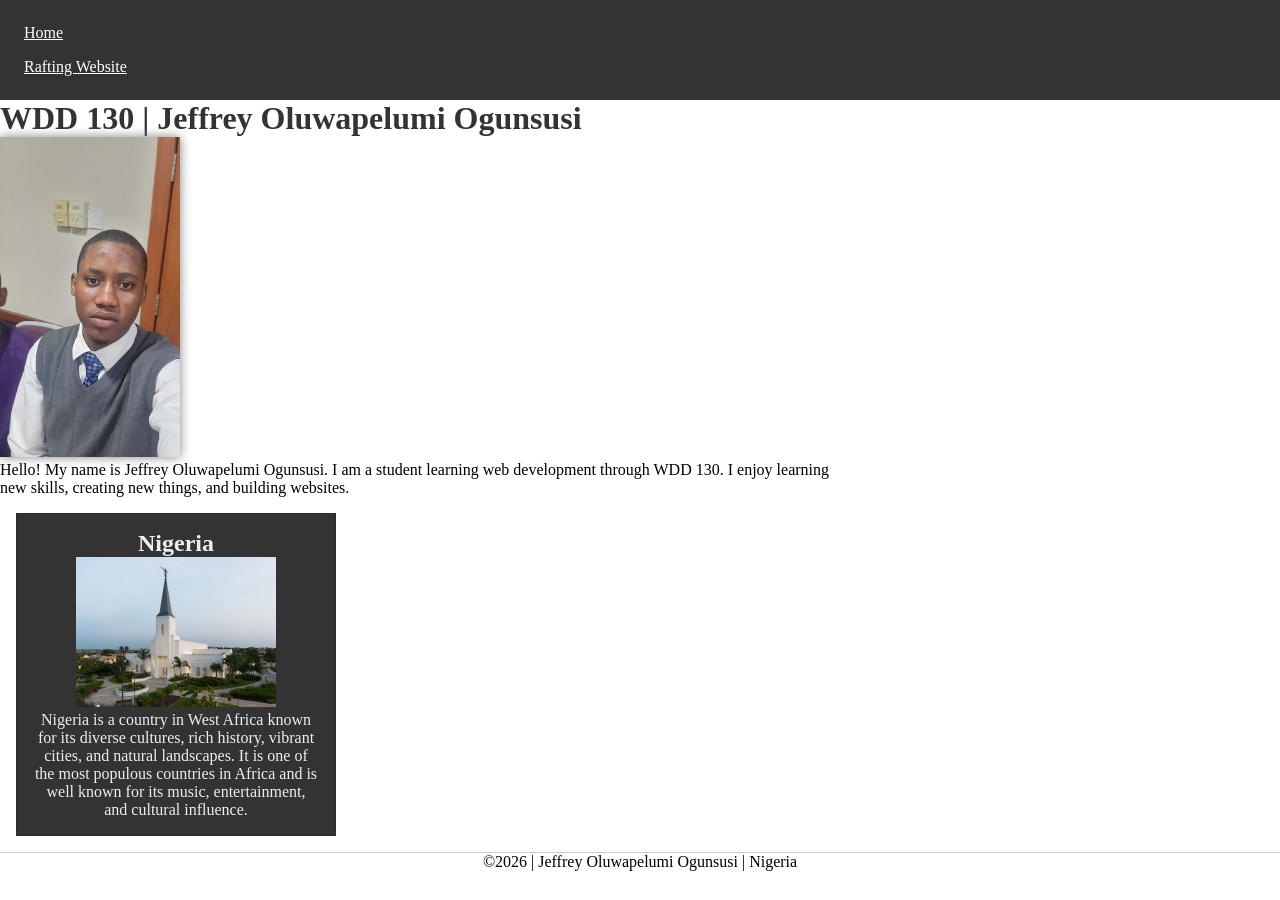
<file: index.html>
<!DOCTYPE html>
<html lang="en-US">

<head>
    <meta charset="UTF-8">
    <meta name="viewport" content="width=device-width, initial-scale=1.0">
    <title>WDD 130 | Jeffrey Oluwapelumi Ogunsusi</title>
    <meta name="description" content="Jeffrey Oluwapelumi Ogunsusi's WDD 130 course home page showcasing web development coursework and projects.">
    <meta name="author" content="Jeffrey Oluwapelumi Ogunsusi">
    <link rel="stylesheet" href="styles/styles.css">
</head>

<body>
    <header>
        <nav>
            <a href="#">Home</a>
            <a href="wwr">Rafting Website</a>
        </nav>
    </header>

    <main>
        <h1>WDD 130 | Jeffrey Oluwapelumi Ogunsusi</h1>

        <img src="images/profile.jpg" alt="Jeffrey Oluwapelumi Ogunsusi">

        <p>Hello! My name is Jeffrey Oluwapelumi Ogunsusi. I am a student learning web development through WDD 130. I enjoy learning new skills, creating new things, and building websites.</p>
    </main>

    <aside>
        <h2>Nigeria</h2>

        <img src="images/nigeria.jpg" alt="Beautiful landscape in Nigeria">

        <p>Nigeria is a country in West Africa known for its diverse cultures, rich history, vibrant cities, and natural landscapes. It is one of the most populous countries in Africa and is well known for its music, entertainment, and cultural influence.</p>
    </aside>

    <footer>
        <p>©2026 | Jeffrey Oluwapelumi Ogunsusi | Nigeria</p>
    </footer>
</body>

</html>
</file>
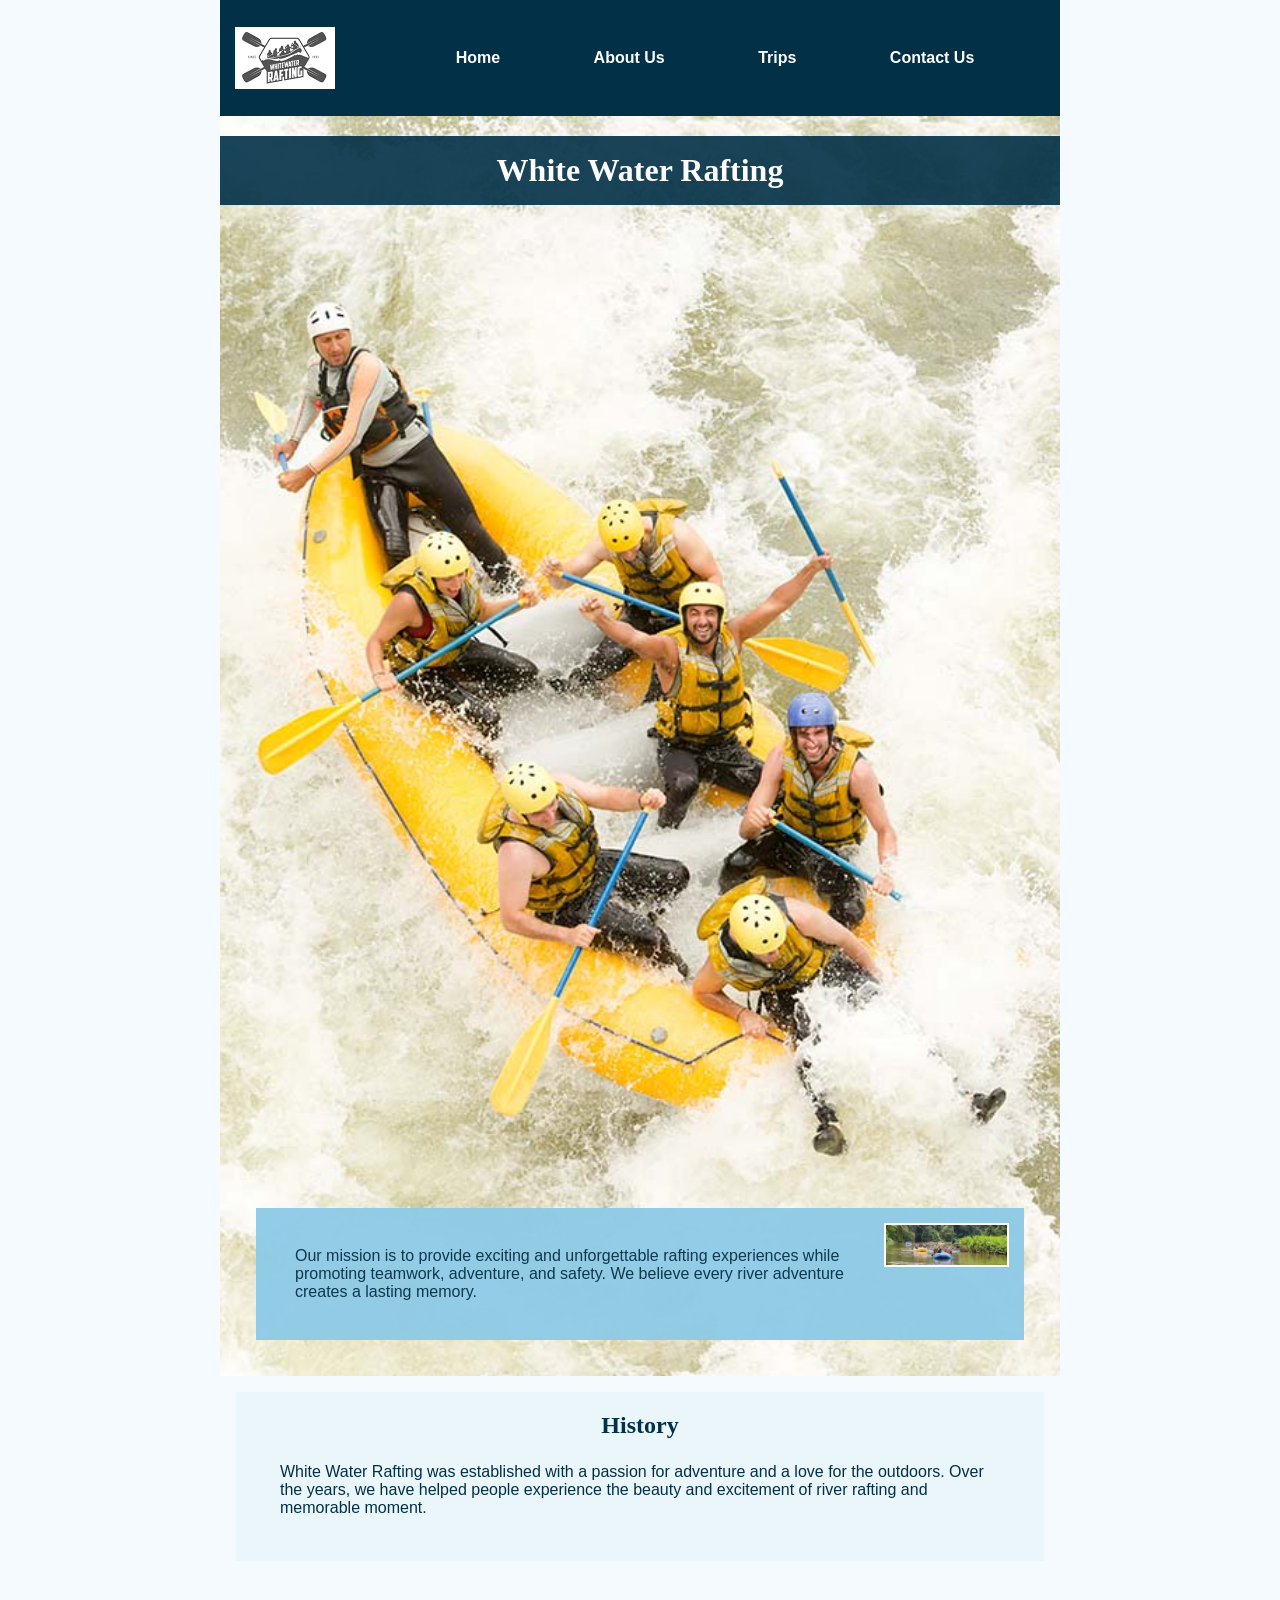
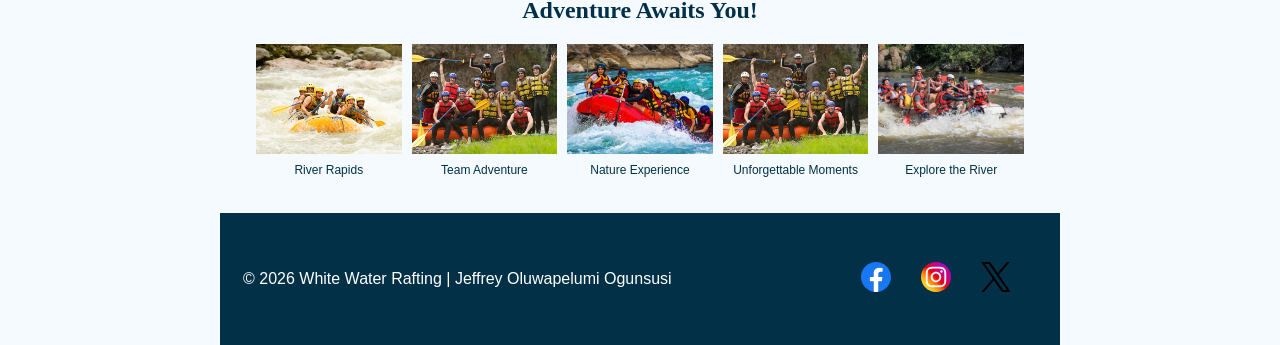
<file: about.html>
<!DOCTYPE html>
<html lang="en">

<head>
    <meta charset="UTF-8">
    <meta name="viewport" content="width=device-width, initial-scale=1.0">
    <meta name="description" content="Learn about our rafting company, our history, and our passion for river adventures.">
    <meta name="author" content="Jeffrey Oluwapelumi Ogunsusi">

    <title>About Us | White Water Rafting</title>

    <link rel="stylesheet" href="styles/rafting.css">
</head>

<body>

    <header>
        <img src="images/rafting-hero.jpg" alt="White water rafting company logo">

        <nav>
            <a href="index.html">Home</a>
            <a href="about.html">About Us</a>
            <a href="trips.html">Trips</a>
            <a href="contact.html">Contact Us</a>
        </nav>
    </header>

    <main>

        <div class="hero">
            <img src="images/rafting56_600.jpg" alt="People enjoying white water rafting">

            <h1>White Water Rafting</h1>

            <article>
                <img src="images/rafting14_1024.jpg" alt="Happy rafting customer">
                <p>
                    Our mission is to provide exciting and unforgettable
                    rafting experiences while promoting teamwork,
                    adventure, and safety. We believe every river
                    adventure creates a lasting memory.
                </p>
            </article>
        </div>

        <section class="history">
            <h2>History</h2>
            <p>
                White Water Rafting was established with a passion
                for adventure and a love for the outdoors. Over the
                years, we have helped people experience the beauty
                and excitement of river rafting and memorable moment.
            </p>
        </section>

        <section class="adventure">
            <h2>Adventure Awaits You!</h2>

            <div class="adventure-images">
                <figure>
                    <img src="images/rafting4_600.jpg" alt="Rafting through river rapids">
                    <figcaption>River Rapids</figcaption>
                </figure>

                <figure>
                    <img src="images/happy-client.jpg" alt="Friends enjoying rafting">
                    <figcaption>Team Adventure</figcaption>
                </figure>

                <figure>
                    <img src="images/rafting18_600.jpg" alt="Rafting in beautiful nature">
                    <figcaption>Nature Experience</figcaption>
                </figure>

                <figure>
                    <img src="images/happy-client.jpg" alt="People enjoying outdoor adventure">
                    <figcaption>Unforgettable Moments</figcaption>
                </figure>

                <figure>
                    <img src="images/rafting10_1024.jpg" alt="Rafting adventure on a river">
                    <figcaption>Explore the River</figcaption>
                </figure>
            </div>
        </section>

    </main>

    <footer>
        <p>&copy; 2026 White Water Rafting | Jeffrey Oluwapelumi Ogunsusi</p>

        <nav class="socialmedia">
            <a href="https://facebook.com">
                <img src="images/facebook.svg" alt="Facebook">
            </a>

            <a href="https://instagram.com">
                <img src="images/instagram.svg" alt="Instagram">
            </a>

            <a href="https://twitter.com">
                <img src="images/twitter.svg" alt="Twitter">
            </a>
        </nav>
    </footer>

</body>

</html>
</file>
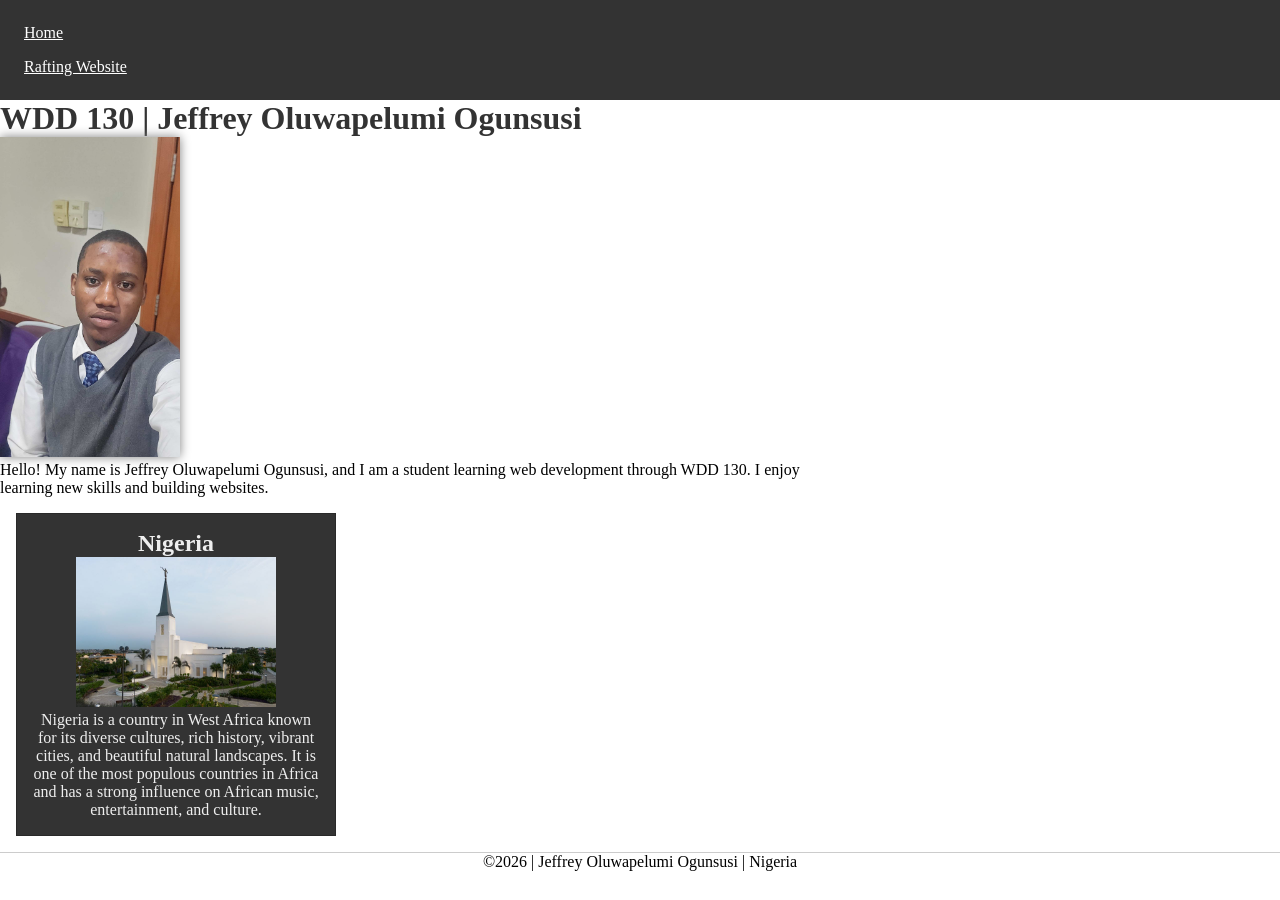
<file: home page enhancement.html>
<!DOCTYPE html>
<html lang="en-US">

<head>
    <meta charset="UTF-8">
    <meta name="viewport" content="width=device-width, initial-scale=1.0">
    <title>WDD 130 | Jeffrey Oluwapelumi Ogunsusi</title>
    <meta name="description" content="Jeffrey Oluwapelumi Ogunsusi's WDD 130 course home page about web development and coursework.">
    <meta name="author" content="Jeffrey Oluwapelumi Ogunsusi">
    <link rel="stylesheet" href="styles/styles.css">
</head>

<body>
    <header>
        <nav>
            <a href="#">Home</a>
            <a href="wwr">Rafting Website</a>
        </nav>
    </header>

    <main>
        <h1>WDD 130 | Jeffrey Oluwapelumi Ogunsusi</h1>

        <img src="images/profile.jpg" alt="Jeffrey Oluwapelumi Ogunsusi">

        <p>Hello! My name is Jeffrey Oluwapelumi Ogunsusi, and I am a student learning web development through WDD 130. I enjoy learning new skills and building websites.</p>
    </main>

    <aside>
        <h2>Nigeria</h2>

        <img src="images/nigeria.jpg" alt="Beautiful landscape in Nigeria">

        <p>Nigeria is a country in West Africa known for its diverse cultures, rich history, vibrant cities, and beautiful natural landscapes. It is one of the most populous countries in Africa and has a strong influence on African music, entertainment, and culture.</p>
    </aside>


    <footer>
        <p>©2026 | Jeffrey Oluwapelumi Ogunsusi | Nigeria</p>
    </footer>
</body>

</html>
</file>
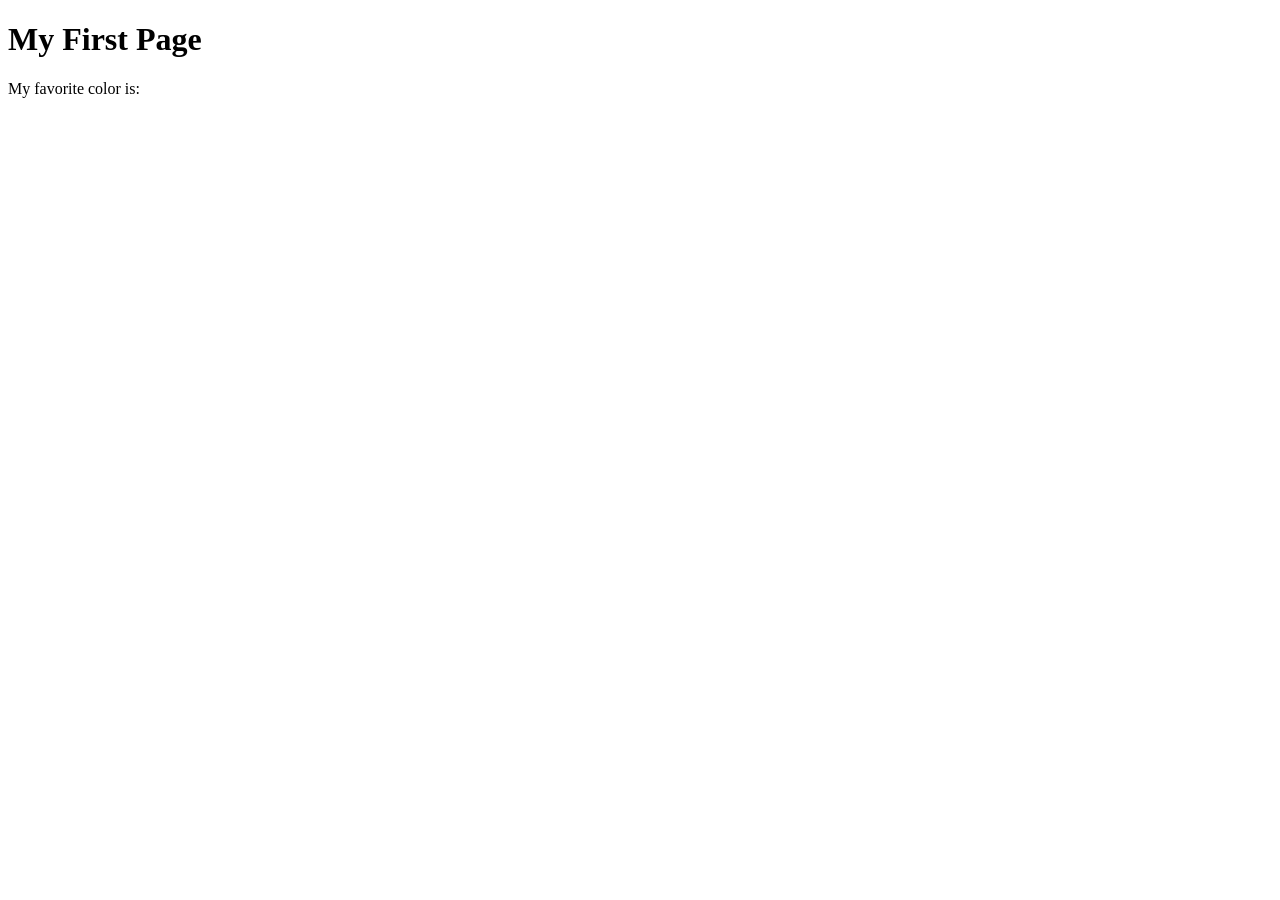
<file: week01/first-page.html>
<!DOCTYPE html>
<html lang="en">

<head>
    <meta charset="UTF-8">
    <meta name="viewport" content="width=device-width, initial-scale=1.0">
    <title>My First Page</title>
</head>

<body>
    <h1>My First Page</h1>
    <p>My favorite color is: </p>
</body>

</html>
</file>
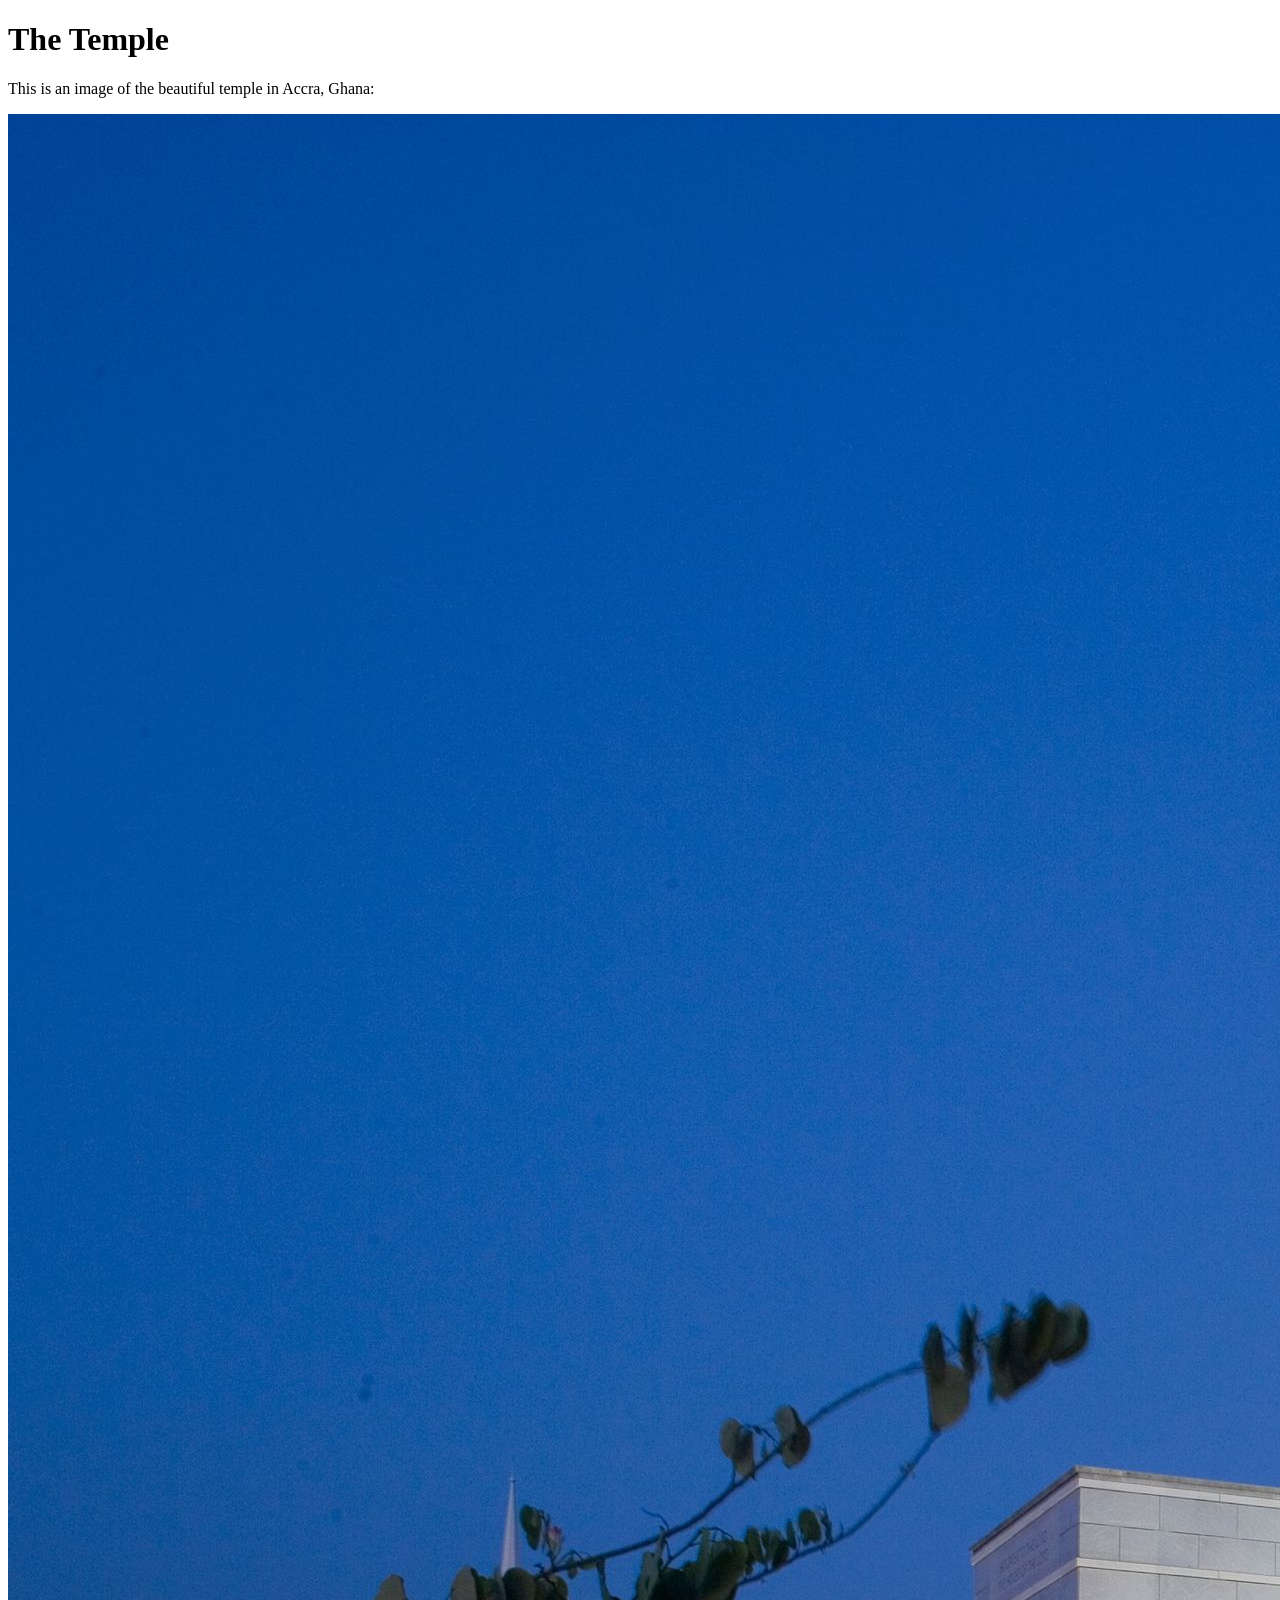
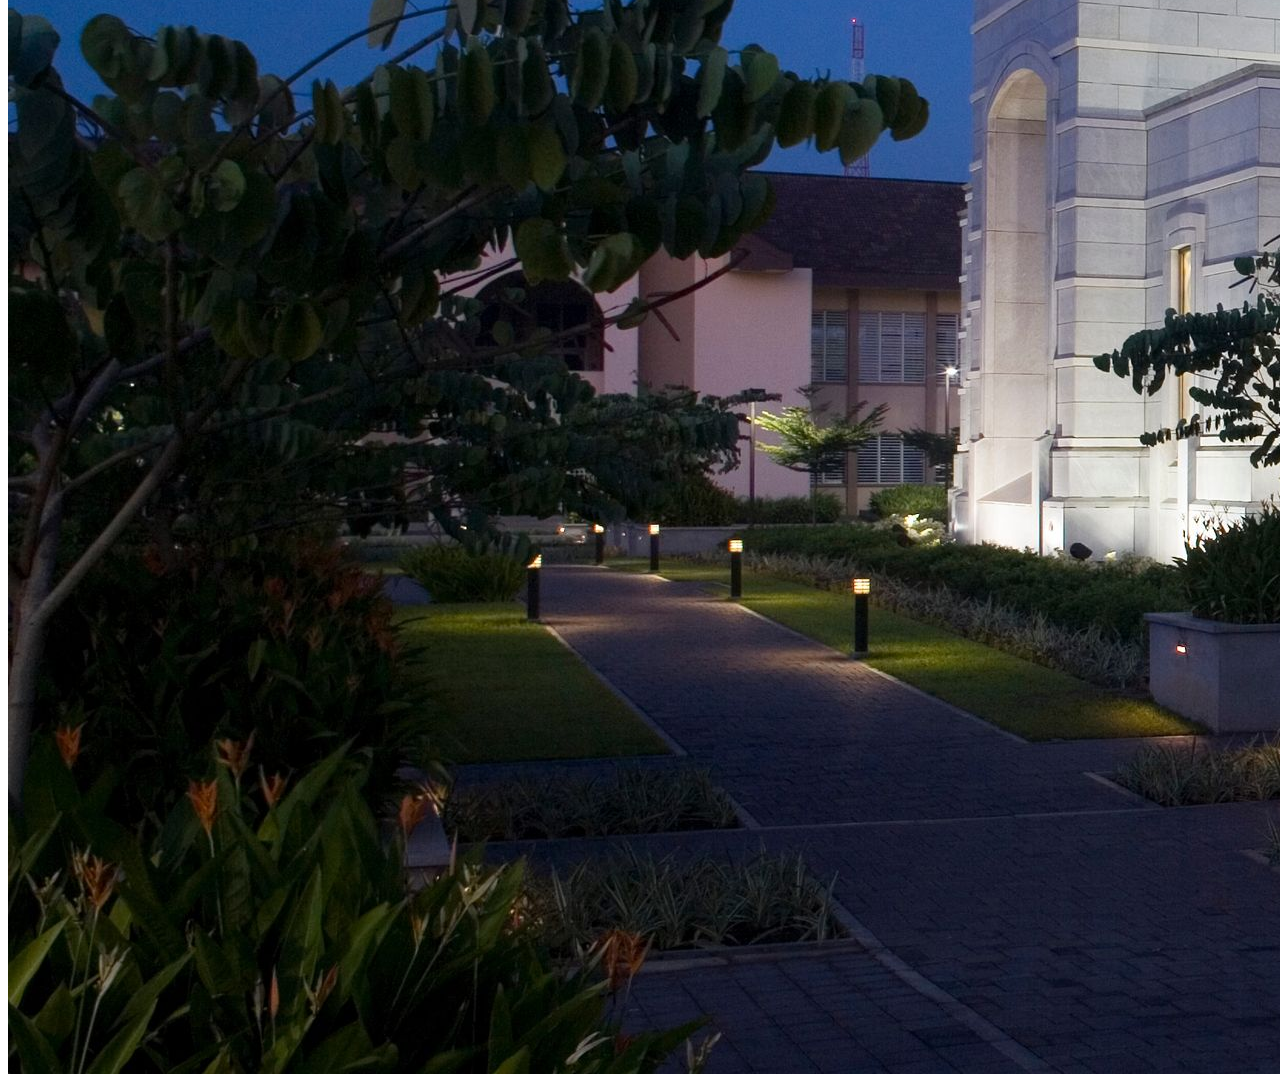
<file: week01/images.html>
<!DOCTYPE html>
<html lang="en">

<head>
    <meta charset="UTF-8">
    <meta name="viewport" content="width=device-width, initial-scale=1.0">
    <title>Temple Image</title>
</head>

<body>
    <h1>The Temple</h1>
    <p>This is an image of the beautiful temple in Accra, Ghana:</p>
    <img src="images/temple-large.jpeg" alt="The Accra Ghana Temple">

</body>

</html>
</file>
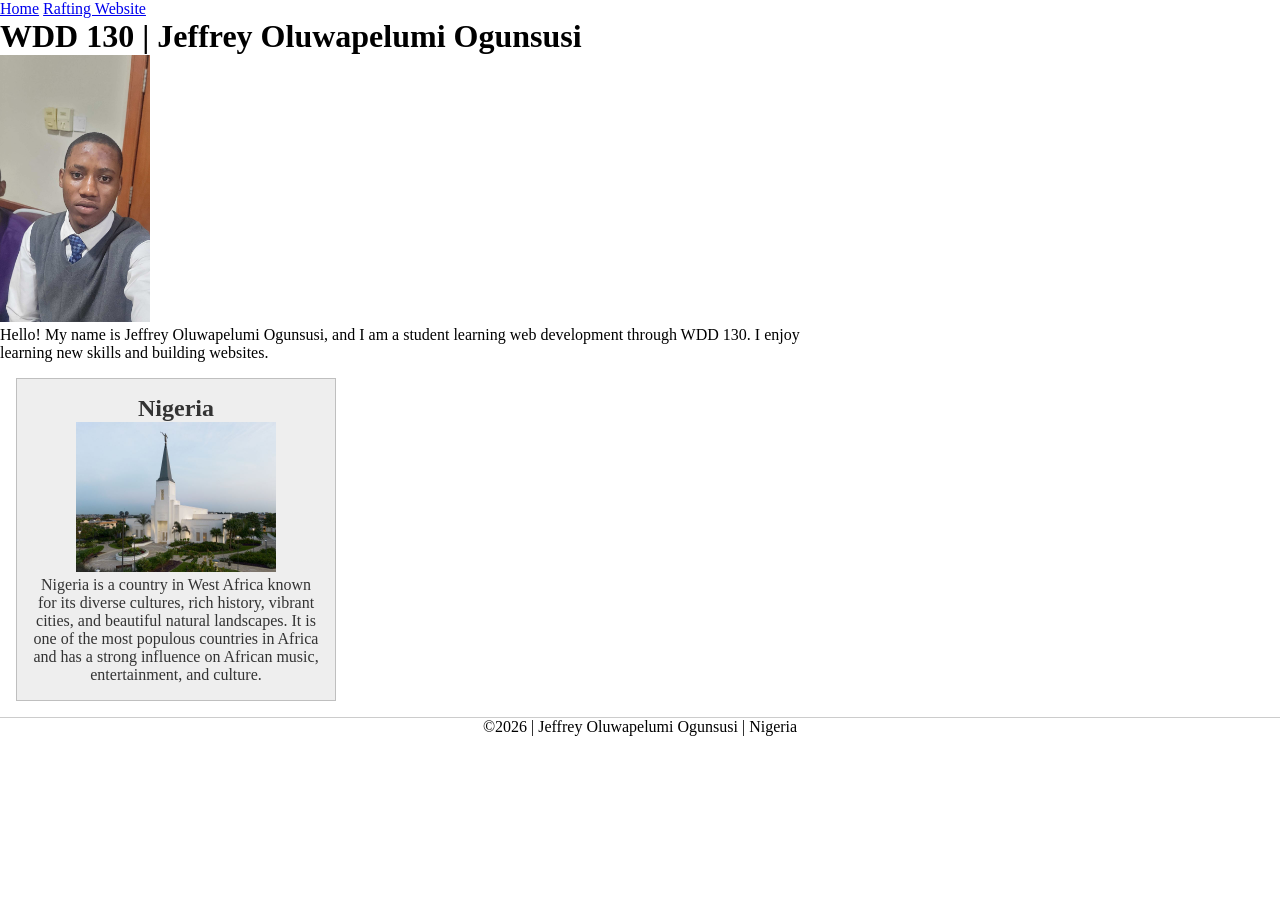
<file: week02/basic-layout.html>
<!DOCTYPE html>
<html lang="en-US">

<head>
    <meta charset="UTF-8">
    <meta name="viewport" content="width=device-width, initial-scale=1.0">
    <title>WDD 130 | Jeffrey Oluwapelumi Ogunsusi</title>
    <meta name="description" content="Jeffrey Oluwapelumi Ogunsusi's WDD 130 course home page. This page showcases coursework and web development projects.">
    <meta name="author" content="Jeffrey Oluwapelumi Ogunsusi">
    <link rel="stylesheet" href="styles/styles.css">
</head>

<body>
    <header>
        <nav>
            <a href="#">Home</a>
            <a href="wwr/">Rafting Website</a>
        </nav>
    </header>

    <main>
        <h1>WDD 130 | Jeffrey Oluwapelumi Ogunsusi</h1>

        <img src="images/profile.jpg" alt="Jeffrey Oluwapelumi Ogunsusi">

        <p>
            Hello! My name is Jeffrey Oluwapelumi Ogunsusi, and I am a student
            learning web development through WDD 130. I enjoy learning new
            skills and building websites.
        </p>
    </main>

    <aside>
        <h2>Nigeria</h2>
        <img src="images/nigeria.jpg" alt="Beautiful landscape in Nigeria">
        <p>
            Nigeria is a country in West Africa known for its diverse cultures,
            rich history, vibrant cities, and beautiful natural landscapes.
            It is one of the most populous countries in Africa and has a strong
            influence on African music, entertainment, and culture.
        </p>
    </aside>

    <footer>
        <p>©2026 | Jeffrey Oluwapelumi Ogunsusi | Nigeria</p>
    </footer>
</body>

</html>
</file>
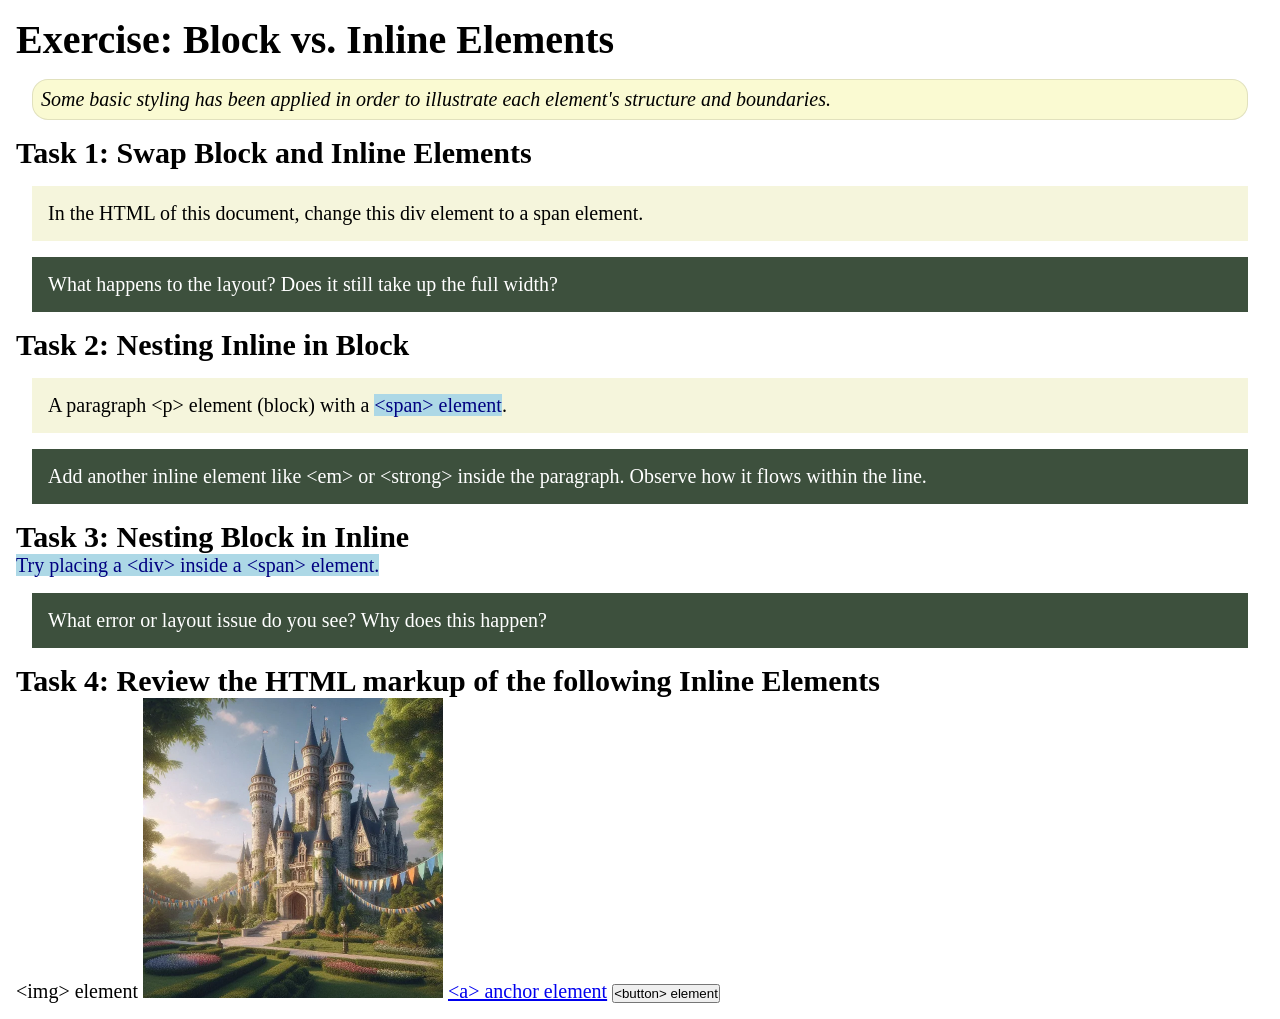
<file: week02/block-vs-inline.html>
<!DOCTYPE html>
<html lang="en">

<head>
    <meta charset="UTF-8">
    <meta name="viewport" content="width=device-width, initial-scale=1.0">
    <title>Exercise: Block vs. Inline Elements</title>
    <link rel="stylesheet" href="styles/block-vs-inline.css">
</head>

<body>
    <main>
        <h1>Exercise: Block vs. Inline Elements</h1>
        <p class="note">Some basic styling has been applied in order to illustrate each element's structure and boundaries.</p>

        <h2>Task 1: Swap Block and Inline Elements</h2>
        <div>In the HTML of this document, change this div element to a span element.</div>

        <p class="question">What happens to the layout? Does it still take up the full width?</p>

        <h2>Task 2: Nesting Inline in Block</h2>
        <p>A paragraph &lt;p&gt; element (block) with a <span>&lt;span&gt; element</span>.</p>
        <p class="question">Add another inline element like &lt;em&gt; or &lt;strong&gt; inside the paragraph. Observe how it flows within the line.</p>

        <h2>Task 3: Nesting Block in Inline</h2>
        <span>Try placing a &lt;div&gt; inside a &lt;span&gt; element.</span>
        <p class="question">What error or layout issue do you see? Why does this happen?</p>

        <h2>Task 4: Review the HTML markup of the following Inline Elements</h2>
        &lt;img&gt; element
        <img src="images/castle.webp" alt="placeholder image (images are inline)" width="300" height="300">
        <a href="https://churchofjesuschrist.org">&lt;a&gt; anchor element</a>
        <button type="button">&lt;button&gt; element</button>
    </main>
</body>

</html>
</file>
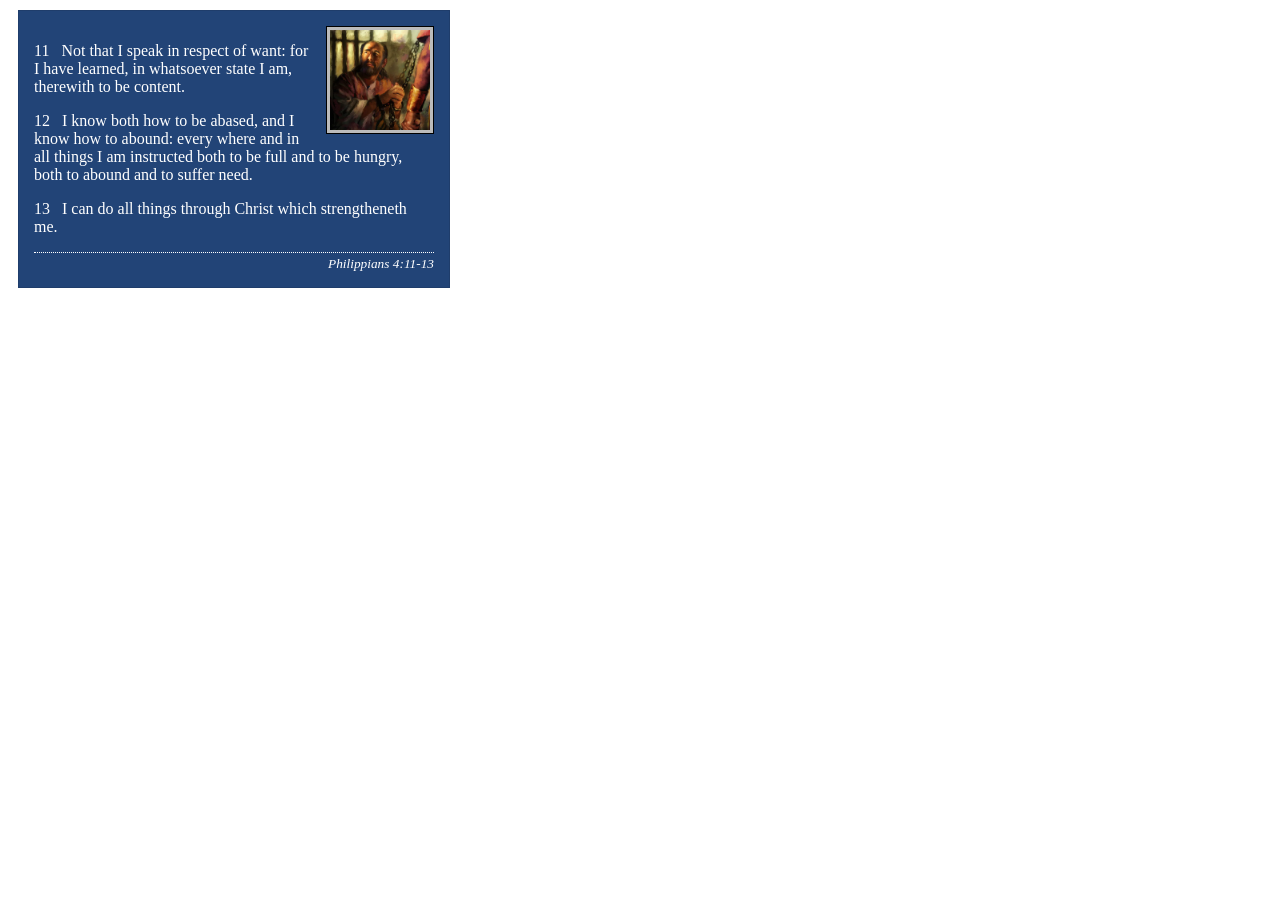
<file: week02/box-model-solution.html>
<!DOCTYPE html>
<html lang="en">

<head>
    <meta charset="UTF-8">
    <meta name="viewport" content="width=device-width, initial-scale=1.0">
    <title>Box Model Activity</title>
    <link rel="stylesheet" href="styles/box-model-solution.css">
</head>

<body>
    <main>
        <div class="callout">
            <img src="images/apostle-paul-imprisoned.webp" alt="Paul the Apostle - Imprisoned in Rome" width="200" height="200">
            <blockquote>
                <p>11 &nbsp; Not that I speak in respect of want: for I have learned, in whatsoever state I am, therewith to be content.</p>
                <p>12 &nbsp; I know both how to be abased, and I know how to abound: every where and in all things I am instructed both to be full and to be hungry, both to abound and to suffer need.</p>
                <p>13 &nbsp; I can do all things through Christ which strengtheneth me.</p>
            </blockquote>
            <cite>Philippians 4:11-13</cite>
        </div>
    </main>
</body>

</html>
</file>
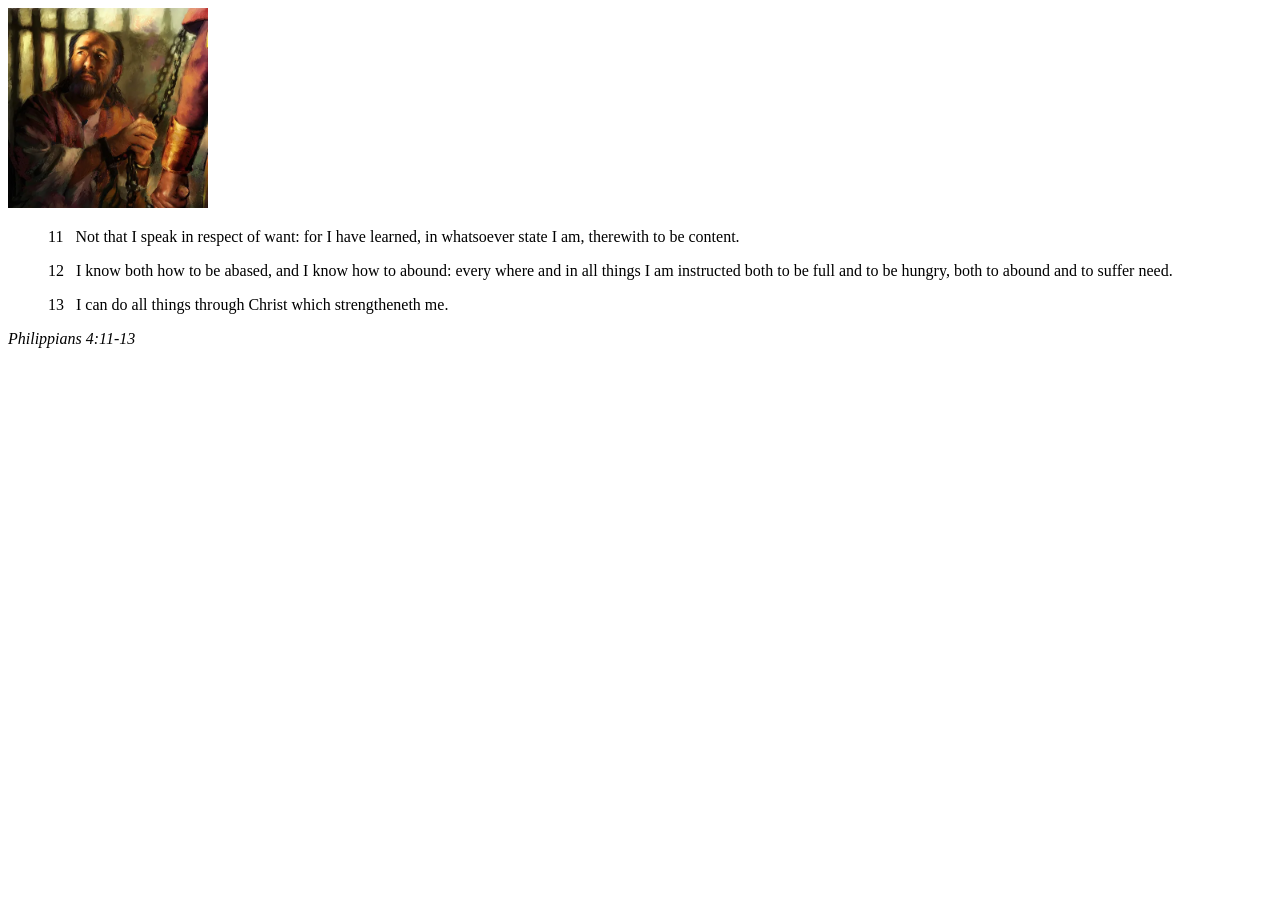
<file: week02/box-model.html>
<!DOCTYPE html>
<html lang="en">

<head>
    <meta charset="UTF-8">
    <meta name="viewport" content="width=device-width, initial-scale=1.0">
    <title>Box Model Activity</title>
</head>

<body>
    <main>
        <div class="callout">
            <img src="images/apostle-paul-imprisoned.webp" alt="Paul the Apostle - Imprisoned in Rome" width="200" height="200">
            <blockquote>
                <p>11 &nbsp; Not that I speak in respect of want: for I have learned, in whatsoever state I am, therewith to be content.</p>
                <p>12 &nbsp; I know both how to be abased, and I know how to abound: every where and in all things I am instructed both to be full and to be hungry, both to abound and to suffer need.</p>
                <p>13 &nbsp; I can do all things through Christ which strengtheneth me.</p>
            </blockquote>
            <cite>Philippians 4:11-13</cite>
        </div>
    </main>
</body>

</html>
</file>
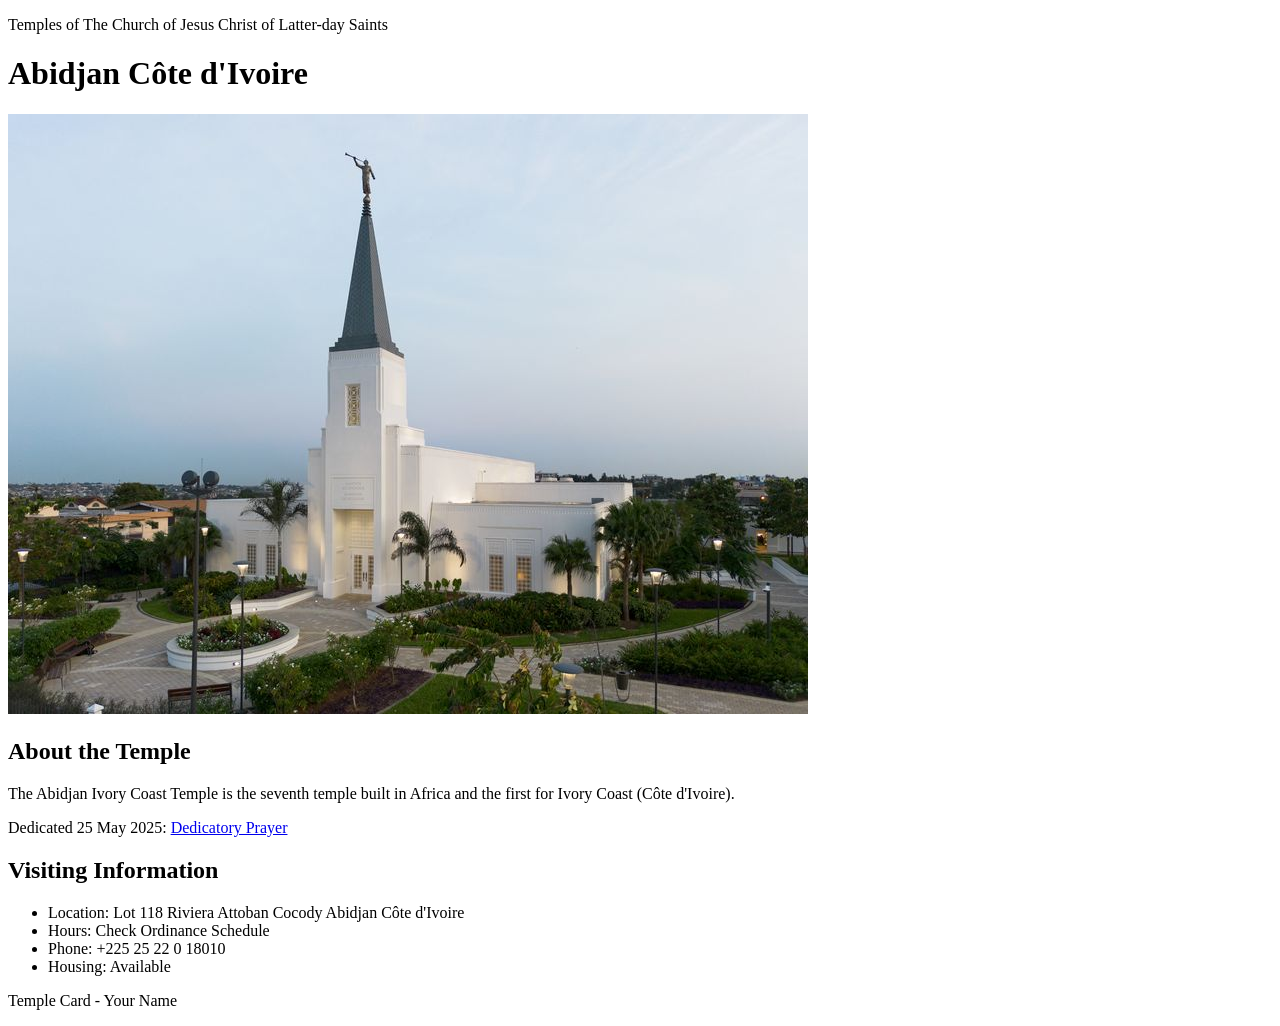
<file: week02/temple.html>
<!DOCTYPE html>
<html lang="en">

<head>
    <meta charset="UTF-8">
    <meta name="viewport" content="width=device-width, initial-scale=1.0">
    <title>Temple Card - Abidjan Côte d'Ivoire</title>
</head>

<body>
    <header>
        <p>Temples of The Church of Jesus Christ of Latter-day Saints</p>
    </header>
    <main>
        <h1>Abidjan Côte d'Ivoire</h1>
        <picture>
            <img src="images/abidjan-ivory-coast.jpeg" alt="Abidjan Côte d'Ivoire Temple">
        </picture>
        <section>
            <h2>About the Temple</h2>
            <p>The Abidjan Ivory Coast Temple is the seventh temple built in Africa and the first for Ivory Coast (Côte d'Ivoire).</p>
            <p>Dedicated 25 May 2025: <a href="https://www.churchofjesuschrist.org/temples/dedicatory-prayer/abidjan-ivory-coast-temple/2025-05-25?lang=eng" target="_blank" rel="noopener noreferrer">Dedicatory Prayer</a></p>
        </section>
        <section>
            <h2>Visiting Information</h2>
            <ul>
                <li>Location: Lot 118 Riviera Attoban Cocody Abidjan Côte d'Ivoire</li>
                <li>Hours: Check Ordinance Schedule</li>
                <li>Phone: +225 25 22 0 18010</li>
                <li>Housing: Available</li>
            </ul>
        </section>
    </main>
    <footer>
        <p>Temple Card - Your Name</p>
    </footer>
</body>

</html>
</file>
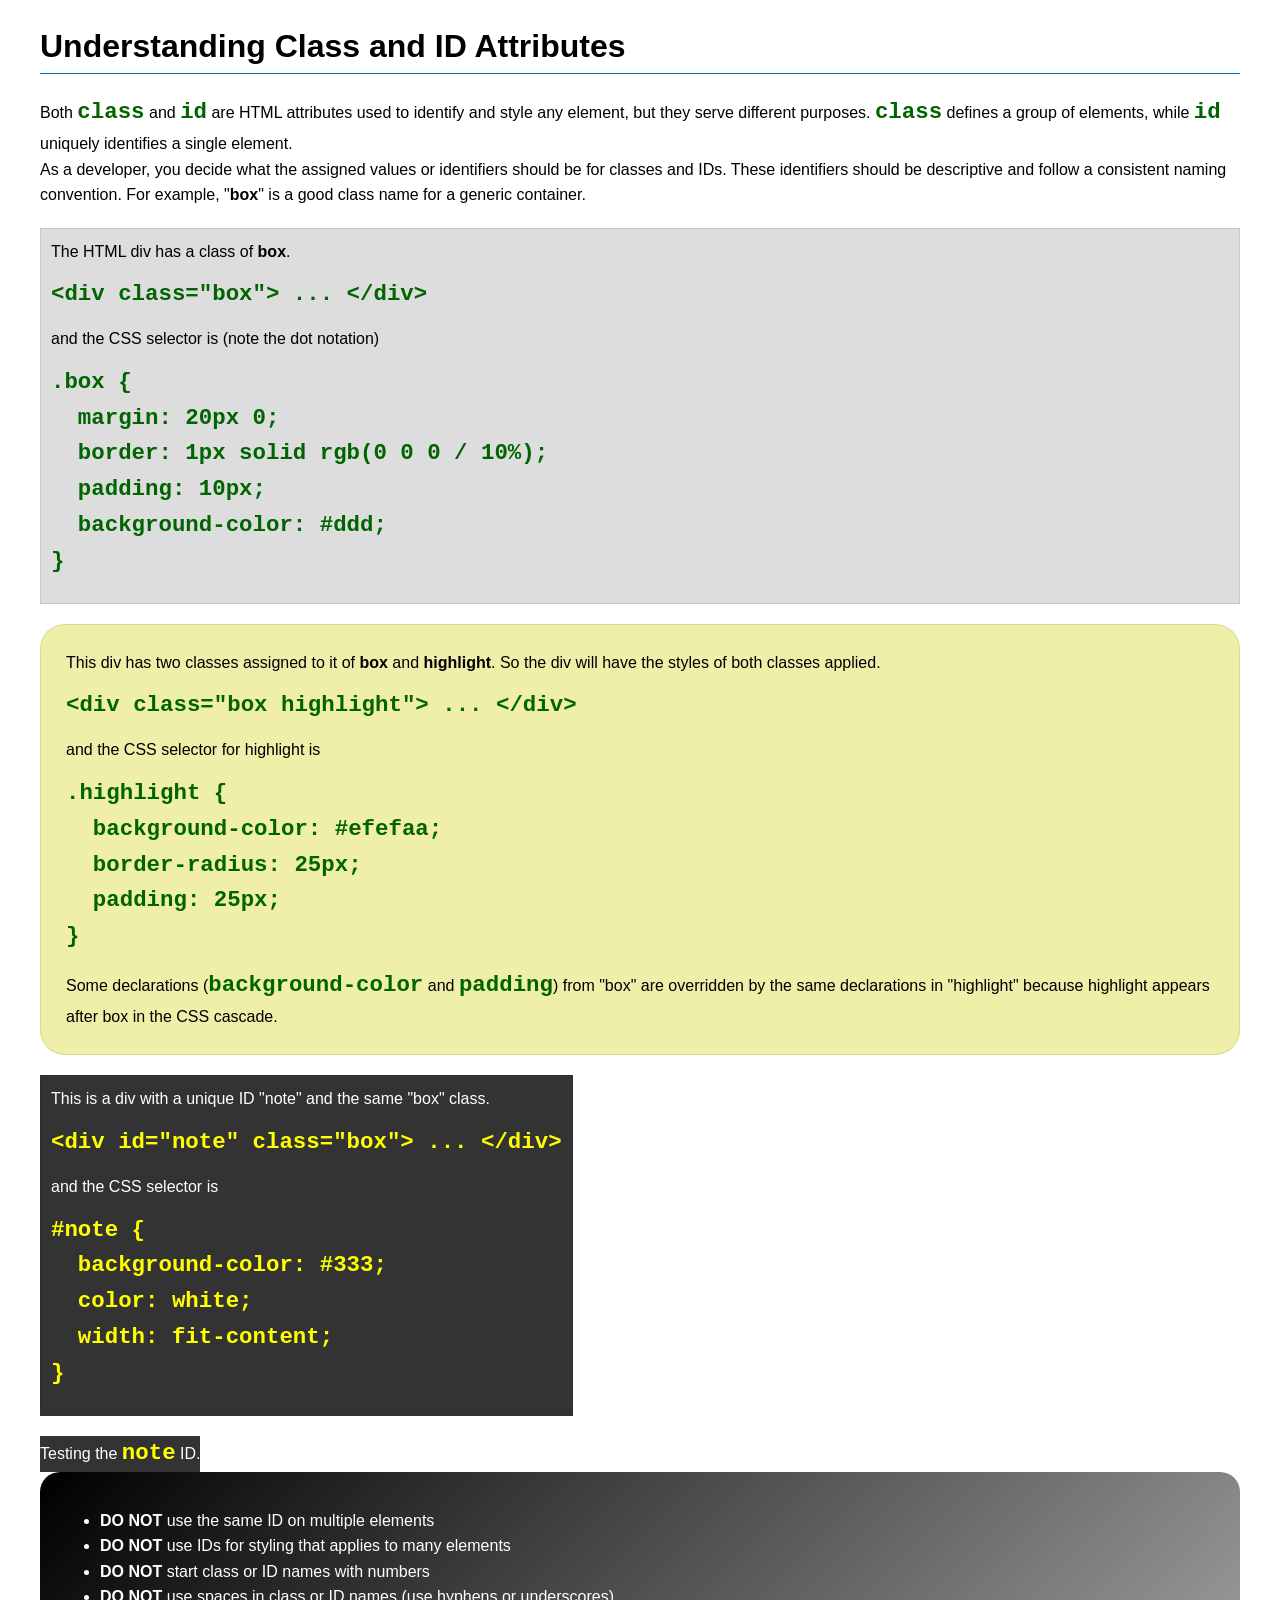
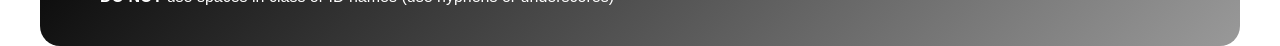
<file: week03/class-and-id.html>
<!DOCTYPE html>
<html lang="en">

<head>
    <meta charset="UTF-8">
    <meta name="viewport" content="width=device-width, initial-scale=1.0">
    <title>Class vs ID Attributes</title>
    <link rel="stylesheet" href="styles/class-and-id.css">
</head>

<body>
    <h1>Understanding Class and ID Attributes</h1>
    <p>Both <code>class</code> and <code>id</code> are HTML attributes used to identify and style any element, but they serve different purposes. <code>class</code> defines a group of elements, while <code>id</code> uniquely identifies a single element.</p>
    <p>As a developer, you decide what the assigned values or identifiers should be for classes and IDs. These identifiers should be descriptive and follow a consistent naming convention. For example, "<strong>box</strong>" is a good class name for a generic container.</p>
    <div class="box">
        <p>The HTML div has a class of <strong>box</strong>.</p>
        <pre><code class="html">&lt;div class="box"&gt; ... &lt;/div&gt;</code></pre>
        and the CSS selector is (note the dot notation)
        <pre><code class="css">.box {
  margin: 20px 0;
  border: 1px solid rgb(0 0 0 / 10%);
  padding: 10px;
  background-color: #ddd; 
}</code></pre>
    </div>

    <div class="box highlight">
        <p>This div has two classes assigned to it of <strong>box</strong> and <strong>highlight</strong>. So the div will have the styles of both classes applied.</p>
        <pre><code class="html">&lt;div class="box highlight"&gt; ... &lt;/div&gt;</code></pre>
        and the CSS selector for highlight is
        <pre><code class="css">.highlight {
  background-color: #efefaa;
  border-radius: 25px;
  padding: 25px;
}</code></pre>
        <p>Some declarations (<code>background-color</code> and <code>padding</code>) from "box" are overridden by the same declarations in "highlight" because highlight appears after box in the CSS cascade.</p>
    </div>

    <div id="note" class="box">
        <p>This is a div with a unique ID "note" and the same "box" class.</p>
        <pre><code class="html">&lt;div id="note" class="box"&gt; ... &lt;/div&gt;</code></pre>
        and the CSS selector is
        <pre><code class="css">#note {
  background-color: #333;
  color: white;
  width: fit-content;
}</code></pre>
    </div>

    <div id="note">
        <p>Testing the <code>note</code> ID.</p>
    </div>

    <section id="best-practice">
        <ul>
            <li><strong>DO NOT</strong> use the same ID on multiple elements</li>
            <li><strong>DO NOT</strong> use IDs for styling that applies to many elements</li>
            <li><strong>DO NOT</strong> start class or ID names with numbers</li>
            <li><strong>DO NOT</strong> use spaces in class or ID names (use hyphens or underscores)</li>
        </ul>
    </section>

</body>

</html>
</file>
<file: styles/styles.css>
* {
    margin: 0;
    padding: 0;
    box-sizing: border-box;
}

nav {
    background-color: #333;
    padding: 1rem;
}

nav a {
    color: white;
    padding: 0.5rem;
    display: block;
}

main {
    max-width: 840px;
}

h1 {
    color: #333;
}

main img {
    width: 180px;
    height: auto;
    border: 0px solid #eee;
    padding: 0px;
    box-shadow: 0 0 10px gray;
}

aside {
    width: 20rem;
    margin: 1rem;
    border: 1px solid rgb(0 0 0 / 0.2);
    padding: 1rem;
    background-color: #333;
    color: #eee;
    text-align: center;
}

aside img {
    width: 200px;
    height: auto;
}

p {
    padding: 0;
}

footer {
    margin-top: 1rem;
    border-top: 1px solid rgb(0 0 0 / 0.2);
    text-align: center;
}
</file>
<file: styles/rafting.css>
/* CSS VARIABLES */

:root {
    --primary-color: #023047;
    --secondary-color: #219ebc;
    --accent1-color: #ffb703;
    --accent2-color: #8ecae6;

    --heading-font: Georgia, serif;
    --body-font: Arial, Helvetica, sans-serif;
}

/* CSS RESET */

* {
    margin: 0;
    padding: 0;
    box-sizing: border-box;
}

/* BODY */

body {
    font-family: var(--body-font);
    color: var(--primary-color);
    background-color: #f5faff;
}

/* HEADER, MAIN AND FOOTER */

header,
main,
footer {
    width: 840px;
    margin: 0 auto;
}

/* HEADER */

header {
    display: grid;
    grid-template-columns: 150px 1fr;
    align-items: center;
    background-color: var(--primary-color);
    padding: 15px;
}

header img {
    width: 100px;
    height: auto;
}

/* NAVIGATION */

nav {
    display: flex;
    justify-content: space-around;
    align-items: center;
}

nav a {
    text-decoration: none;
    color: white;
    font-weight: bold;
    padding: 10px;
}

nav a:hover {
    color: var(--accent1-color);
}

/* HEADINGS */

h1,
h2 {
    font-family: var(--heading-font);
    color: var(--primary-color);
    text-align: center;
}

/* GENERAL SPACING */

nav,
p,
section,
article {
    margin: 16px;
    padding: 8px;
}

/* HERO SECTION */

.hero {
    position: relative;
}

.hero > img {
    display: block;
    width: 100%;
    height: auto;
}

.hero h1 {
    position: absolute;
    top: 20px;
    width: 100%;
    padding: 16px;
    text-align: center;
    background-color: var(--primary-color);
    color: white;
    opacity: 0.9;
}

.hero article {
    position: absolute;
    bottom: 20px;
    left: 20px;
    right: 20px;
    background-color: var(--accent2-color);
    color: var(--primary-color);
    opacity: 0.95;
    padding: 15px;
}

.hero article img {
    float: right;
    width: 125px;
    margin: 0 0 10px 15px;
    border: 2px solid white;
}

/* HISTORY SECTION */

.history {
    padding: 20px;
    background-color: #eaf6fa;
}

.history h2 {
    margin-bottom: 15px;
}

/* ADVENTURE SECTION */

.adventure {
    padding: 20px;
}

.adventure h2 {
    margin-bottom: 20px;
}

.adventure-images {
    display: flex;
    justify-content: space-between;
    gap: 10px;
}

.adventure-images figure {
    width: 20%;
    text-align: center;
}

.adventure-images img {
    width: 100%;
    height: 110px;
    object-fit: cover;
}

.adventure-images figcaption {
    font-size: 12px;
    margin-top: 5px;
}

/* FOOTER */

footer {
    display: flex;
    justify-content: space-between;
    align-items: center;
    background-color: var(--primary-color);
    color: white;
    padding: 15px;
}

footer p {
    margin: 0;
}

.socialmedia {
    display: flex;
    gap: 10px;
}

.socialmedia a {
    text-decoration: none;
}

.socialmedia img {
    width: 30px;
    height: 30px;
}
</file>
<file: week02/styles/styles.css>
* {
    margin: 0;
    padding: 0;
    box-sizing: border-box;
}

main {
    max-width: 840px;
}

main img {
    width: 150px;
    height: auto;
}

aside {
    width: 20rem;
    margin: 1rem;
    border: 1px solid rgb(0 0 0 / 0.2);
    padding: 1rem;
    background-color: #eee;
    color: #333;
    text-align: center;
}

aside img {
    width: 200px;
    height: auto;
}

p {
    padding: 0;
}

footer {
    margin-top: 1rem;
    border-top: 1px solid rgb(0 0 0 / 0.2);
    text-align: center;
}
</file>
<file: week02/styles/block-vs-inline.css>
* {
    margin: 0;
    padding: 0;
}

body {
    font-size: 20px;
    margin: 1rem;
}

p,
div {
    background-color: beige;
    margin: 1rem;
    padding: 1rem;
}

span {
    color: navy;
    background-color: lightblue;
}

code {
    margin: 0;
    padding: 0;
    color: green;
    font-size: 1.2rem;
}

.note {
    font-style: italic;
    background-color: lightgoldenrodyellow;
    border-radius: 1rem;
    border: 1px solid rgb(0 0 0 / 10%);
    margin: 1rem;
    padding: .5rem;
}

.question {
    background-color: #3d503d;
    color: #fff;
}
</file>
<file: week02/styles/box-model-solution.css>
.callout {
    max-width: 400px;
    margin: 10px;
    border: 1px solid rgb(0 0 0 / 10%);
    padding: 15px;
    background-color: #247;
    color: #fff;
}

.callout img {
    float: right;
    margin: 0 0 10px 15px;
    border: 1px solid #000;
    padding: 3px;
    background-color: #bbb;
    width: 100px;
    height: auto;
}

blockquote {
    margin: 0;
}

cite {
    display: block;
    border-top: 1px dotted #fff;
    padding-top: 3px;
    text-align: right;
    font-size: smaller;
}
</file>
<file: week03/styles/class-and-id.css>
body {
    font-family: Arial, sans-serif;
    line-height: 1.6;
    margin: 0;
    padding: 0 40px;
}

h1 {
    border-bottom: 1px solid rgb(0 110 182);
    padding-bottom: 0;
}

p {
    margin: 0;
}

code {
    color: darkgreen;
    font-weight: 700;
    font-size: 1.4rem;
}

/* Class examples - can be reused */
.box {
    margin: 20px 0;
    border: 1px solid rgb(0 0 0 / 10%);
    padding: 10px;
    background-color: #ddd;
    /* this is shorthand for #dddddd */
}

.highlight {
    background-color: #efefaa;
    border-radius: 25px;
    padding: 25px;
}

/* ID examples - should be unique */

#note {
    background-color: #333;
    color: white;
    width: fit-content;
}

#note code {
    color: yellow;
}

#best-practice {
    background: linear-gradient(135deg, #000 0%, #999 100%);
    color: white;
    border-radius: 20px;
    padding: 20px;
}
</file>
